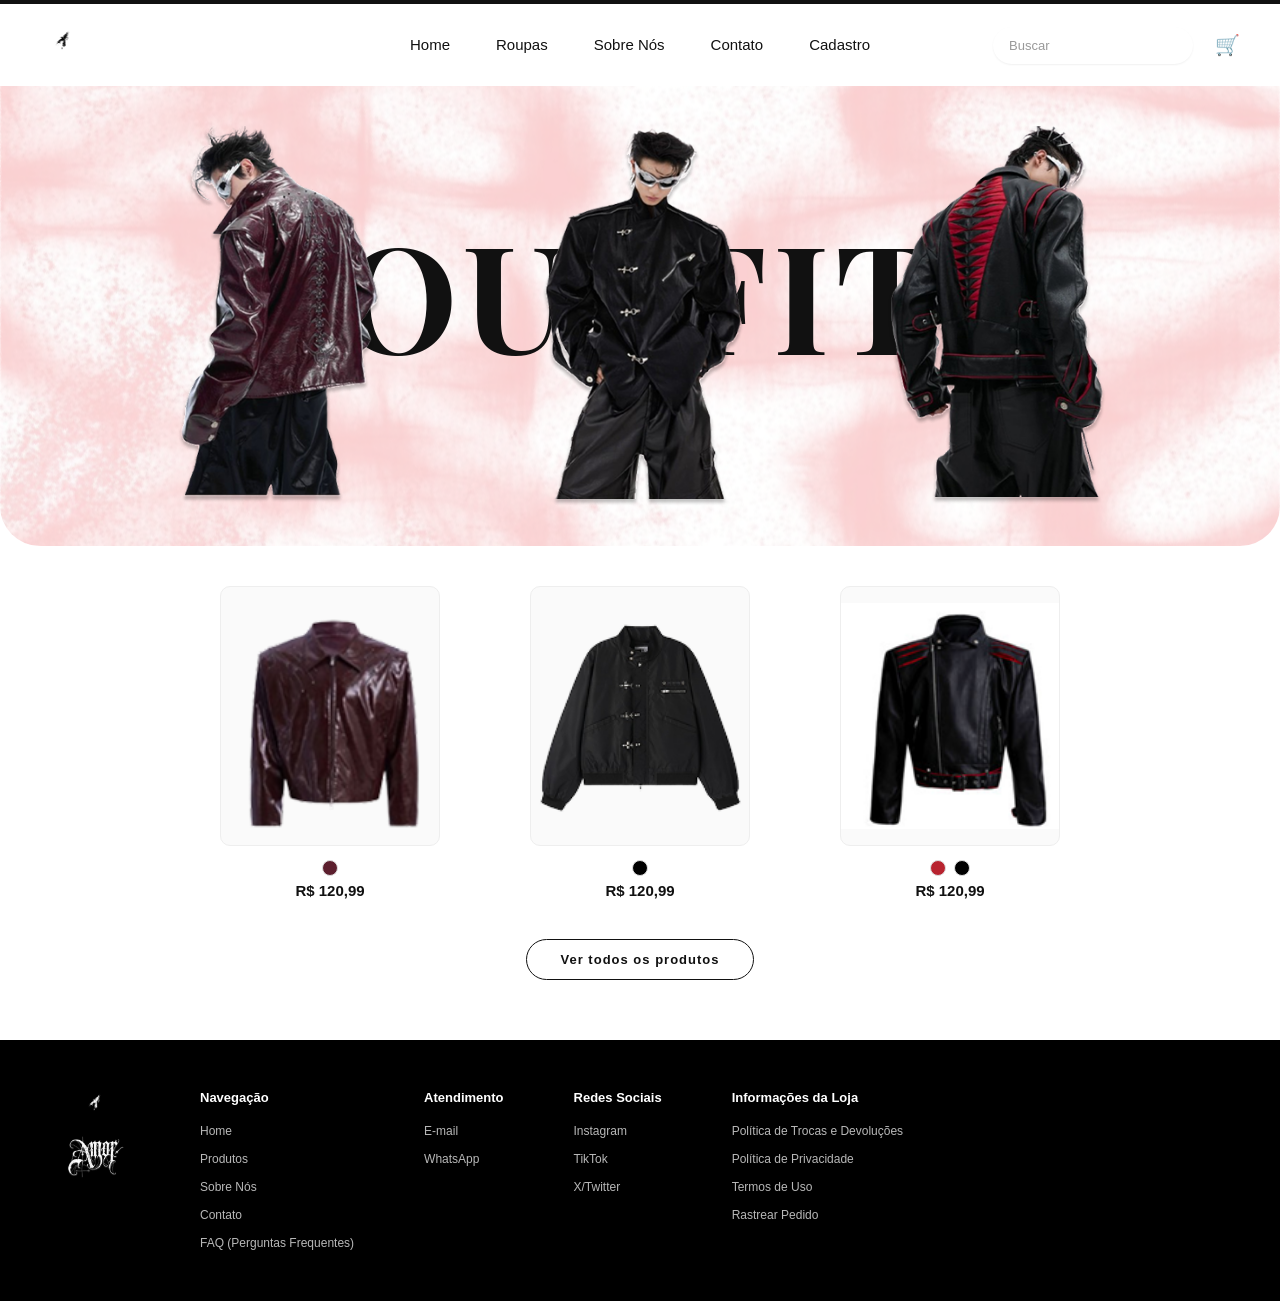
<file: index.html>
<!DOCTYPE html>
<html lang="pt-BR">
<head>
<meta charset="UTF-8">
<meta name="viewport" content="width=device-width, initial-scale=1.0">
<title>ARMOR — Loja</title>
<link rel="preconnect" href="https://fonts.googleapis.com">
<link rel="preconnect" href="https://fonts.gstatic.com" crossorigin>
<link href="https://fonts.googleapis.com/css2?family=Playfair+Display+SC:wght@400;700;900&display=swap" rel="stylesheet">
<link rel="stylesheet" href="styles.css">
</head>
<body class="pagina-inicial">

  <div class="topo"></div>

  <header>
    <div class="logo"><img src="logo-corvo.png" alt="Logo Amor"></div>
    <nav>
      <ul>
        <li><a href="index.html">Home</a></li>
        <li><a href="roupas.html">Roupas</a></li>
        <li><a href="sobre.html">Sobre Nós</a></li>
        <li><a href="contact.html">Contato</a></li>
        <li><a href="cadastro.html">Cadastro</a></li>
      </ul>
    </nav>
    <div class="topo-dir">
      <input type="text" class="busca" placeholder="Buscar">
      <a href="carrinho.html" class="carrinho">🛒</a>
    </div>
  </header>

  <section class="capa">
    <div class="capa-titulo">OUTFIT</div>
    <div class="capa-modelos">
      <div class="modelo">
        <img src="foto1.png" alt="Modelo jaqueta vinho">
      </div>
      <div class="modelo">
        <img src="foto2.png" alt="Modelo jaqueta preta">
      </div>
      <div class="modelo">
        <img src="foto3.png" alt="Modelo jaqueta preta e vermelha">
      </div>
    </div>
  </section>

  <section class="produtos">
    <div class="produto">
      <div class="produto-foto">
        <img src="produto1.png" alt="Jaqueta vinho">
      </div>
      <div class="cores">
        <div class="cor cor-vinho"></div>
      </div>
      <div class="preco">R$ 120,99</div>
    </div>

    <div class="produto">
      <div class="produto-foto">
        <img src="produto2.png" alt="Jaqueta preta">
      </div>
      <div class="cores">
        <div class="cor cor-preto"></div>
      </div>
      <div class="preco">R$ 120,99</div>
    </div>

    <div class="produto">
      <div class="produto-foto">
        <img src="produto3.png" alt="Jaqueta preta e vermelha">
      </div>
      <div class="cores">
        <div class="cor cor-vermelho"></div>
        <div class="cor cor-preto"></div>
      </div>
      <div class="preco">R$ 120,99</div>
    </div>
  </section>

  <div class="vertudo">
    <a href="roupas.html" class="btn-vertudo">Ver todos os produtos</a>
  </div>

  <footer class="rodape">
    <div class="rodape-int">
      <div class="rodape-logo">
        <img src="logo-corvo.png" alt="Corvo" class="logo-corvo-img">
        <img src="amor.png" alt="Amor" class="logo-amor-img">
      </div>

      <div class="rodape-col">
        <h4>Navegação</h4>
        <ul>
          <li><a href="index.html">Home</a></li>
          <li><a href="roupas.html">Produtos</a></li>
          <li><a href="sobre.html">Sobre Nós</a></li>
          <li><a href="contact.html">Contato</a></li>
          <li><a href="#">FAQ (Perguntas Frequentes)</a></li>
        </ul>
      </div>

      <div class="rodape-col">
        <h4>Atendimento</h4>
        <ul>
          <li><a href="mailto:contato@suaempresa.com">E-mail</a></li>
          <li><a href="#">WhatsApp</a></li>
        </ul>
      </div>

      <div class="rodape-col">
        <h4>Redes Sociais</h4>
        <ul>
          <li><a href="#">Instagram</a></li>
          <li><a href="#">TikTok</a></li>
          <li><a href="#">X/Twitter</a></li>
        </ul>
      </div>

      <div class="rodape-col">
        <h4>Informações da Loja</h4>
        <ul>
          <li><a href="#">Política de Trocas e Devoluções</a></li>
          <li><a href="#">Política de Privacidade</a></li>
          <li><a href="#">Termos de Uso</a></li>
          <li><a href="#">Rastrear Pedido</a></li>
        </ul>
      </div>
    </div>
  </footer>

</body>
</html>
</file>
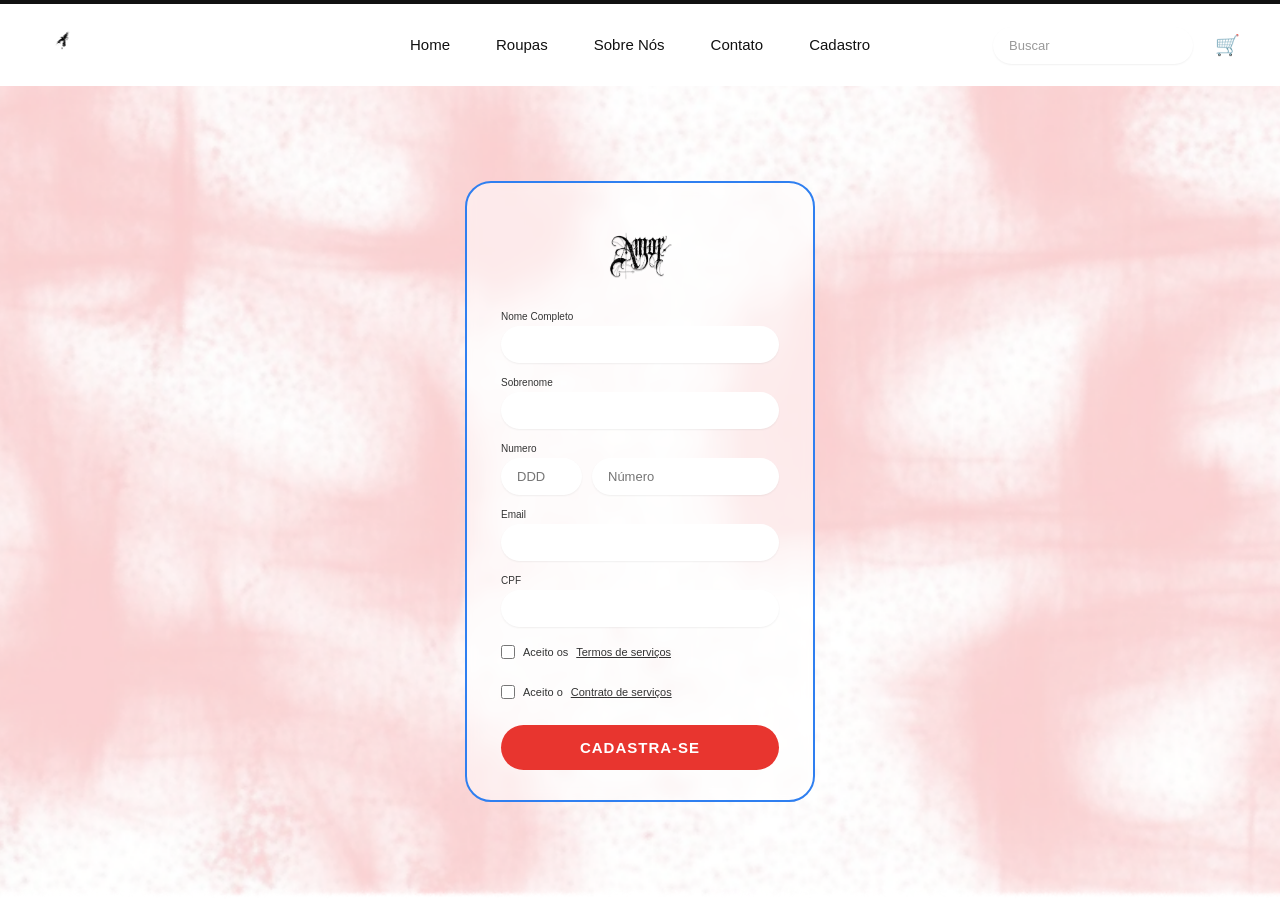
<file: cadastro.html>
<!DOCTYPE html>
<html lang="pt-BR">
<head>
<meta charset="UTF-8">
<meta name="viewport" content="width=device-width, initial-scale=1.0">
<title>Cadastro</title>
<link rel="preconnect" href="https://fonts.googleapis.com">
<link rel="preconnect" href="https://fonts.gstatic.com" crossorigin>
<link href="https://fonts.googleapis.com/css2?family=Playfair+Display+SC:wght@400;700;900&display=swap" rel="stylesheet">
<link rel="stylesheet" href="styles.css">
</head>
<body class="pagina-cadastro">

  <div class="topo"></div>

  <header>
    <div class="logo"><img src="logo-corvo.png" alt="Logo Amor"></div>
    <nav>
      <ul>
        <li><a href="index.html">Home</a></li>
        <li><a href="roupas.html">Roupas</a></li>
        <li><a href="sobre.html">Sobre Nós</a></li>
        <li><a href="contact.html">Contato</a></li>
        <li><a href="cadastro.html">Cadastro</a></li>
      </ul>
    </nav>
    <div class="topo-dir">
      <input type="text" class="busca" placeholder="Buscar">
      <a href="carrinho.html" class="carrinho">🛒</a>
    </div>
  </header>

  <div class="fundo"></div>

  <div class="centro-cadastro">
    <div class="cartao">
      <div class="logo">
        <img src="amor.png" alt="Amor">
      </div>

    <form>
      <label for="nome">Nome Completo</label>
      <input class="input" type="text" id="nome" name="nome" placeholder="">

      <label for="sobrenome">Sobrenome</label>
      <input class="input" type="text" id="sobrenome" name="sobrenome" placeholder="">

      <label>Numero</label>
      <div class="linha-numero">
        <input class="input ddd" type="text" name="ddd" placeholder="DDD">
        <input class="input num" type="text" name="numero" placeholder="Número">
      </div>

      <label for="email">Email</label>
      <input class="input" type="email" id="email" name="email" placeholder="">

      <label for="cpf">CPF</label>
      <input class="input" type="text" id="cpf" name="cpf" placeholder="">

      <div class="checkbox-lista">
        <label class="item-check">
          <input type="checkbox" name="termos">
          Aceito os <a href="#">Termos de serviços</a>
        </label>
        <label class="item-check">
          <input type="checkbox" name="contrato">
          Aceito o <a href="#">Contrato de serviços</a>
        </label>
      </div>

      <button type="submit" class="btn-cadastro">CADASTRA-SE</button>
    </form>
    </div>
  </div>

</body>
</html>
</file>
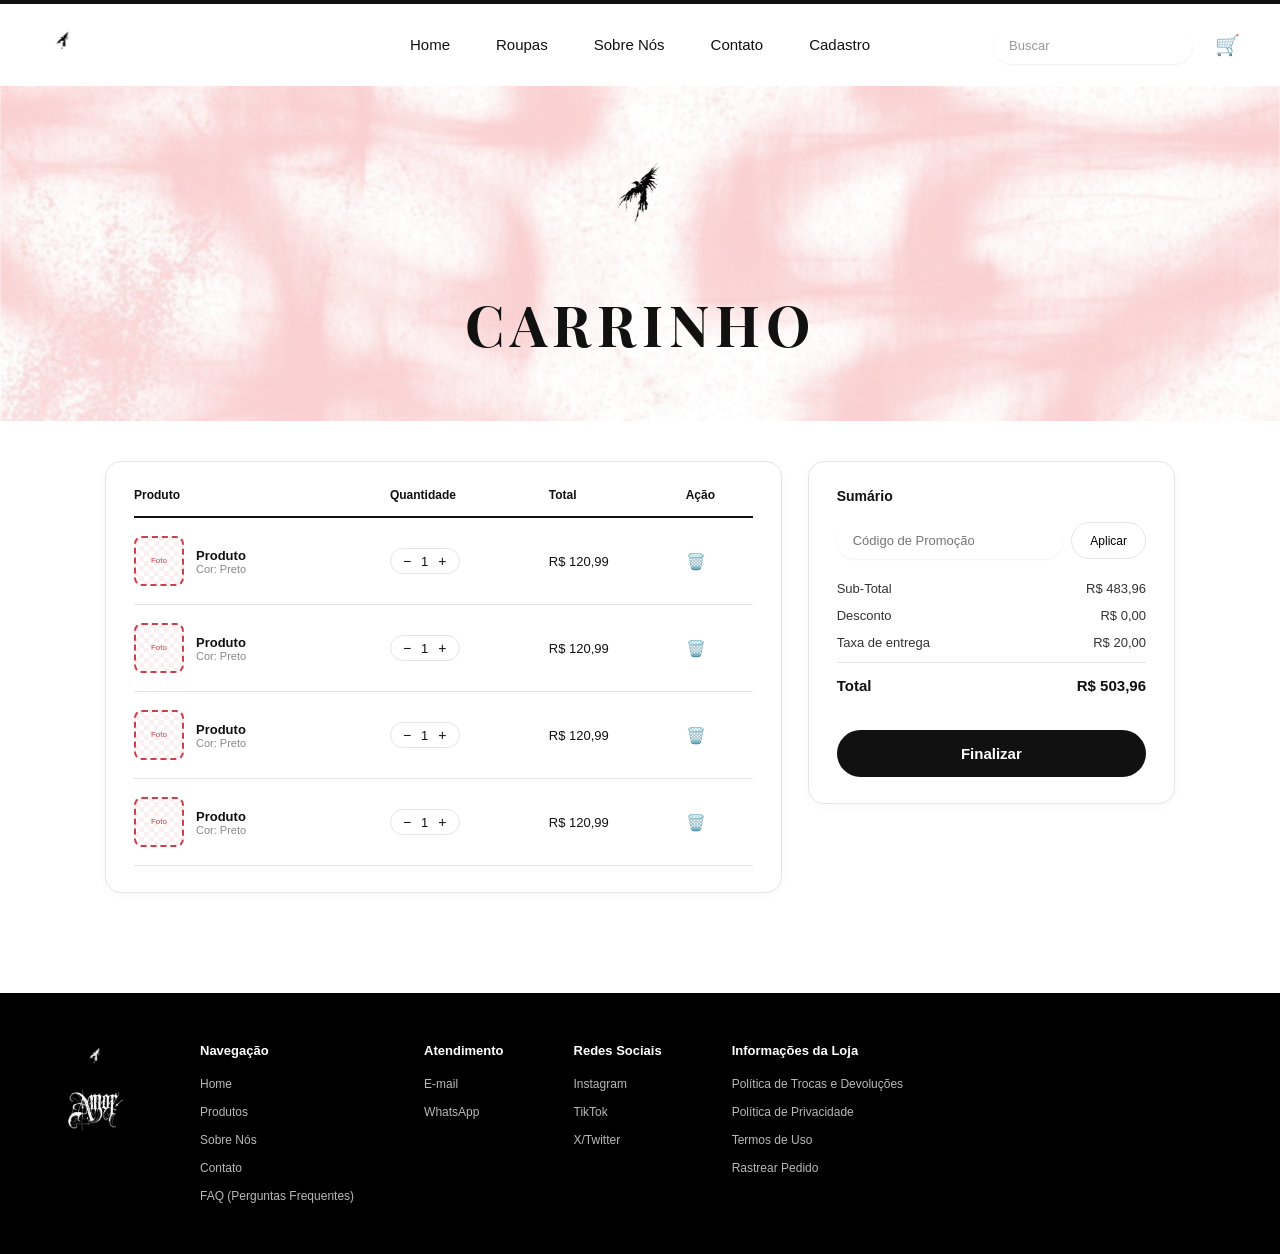
<file: carrinho.html>
<!DOCTYPE html>
<html lang="pt-BR">
<head>
<meta charset="UTF-8">
<meta name="viewport" content="width=device-width, initial-scale=1.0">
<title>Carrinho</title>
<link rel="preconnect" href="https://fonts.googleapis.com">
<link rel="preconnect" href="https://fonts.gstatic.com" crossorigin>
<link href="https://fonts.googleapis.com/css2?family=Playfair+Display+SC:wght@400;700;900&display=swap" rel="stylesheet">
<link rel="stylesheet" href="styles.css">
</head>
<body class="pagina-carrinho">

  <div class="topo"></div>
  <header>
    <div class="logo"><img src="logo-corvo.png" alt="Logo Amor"></div>
    <nav>
      <ul>
        <li><a href="index.html">Home</a></li>
        <li><a href="roupas.html">Roupas</a></li>
        <li><a href="sobre.html">Sobre Nós</a></li>
        <li><a href="contact.html">Contato</a></li>
        <li><a href="cadastro.html">Cadastro</a></li>
      </ul>
    </nav>
    <div class="topo-dir">
      <input type="text" class="busca" placeholder="Buscar">
      <a href="carrinho.html" class="carrinho-icone">🛒</a>
    </div>
  </header>

  <section class="capa">
    <div class="logo-corvo">
      <img src="logo-corvo.png" alt="Corvo">
    </div>
    <div class="capa-titulo">CARRINHO</div>
  </section>

  <section class="conteudo">
    <div class="caixa-carrinho">
      <table>
        <thead>
          <tr>
            <th>Produto</th>
            <th>Quantidade</th>
            <th>Total</th>
            <th>Ação</th>
          </tr>
        </thead>
        <tbody>
          <tr>
            <td>
              <div class="celula-produto">
                <div class="miniatura">Foto</div>
                <div>
                  <div class="nome-produto">Produto</div>
                  <div class="cor-produto">Cor: Preto</div>
                </div>
              </div>
            </td>
            <td>
              <div class="contador"><button>−</button> 1 <button>+</button></div>
            </td>
            <td>R$ 120,99</td>
            <td><button class="btn-lixeira">🗑️</button></td>
          </tr>
          <tr>
            <td>
              <div class="celula-produto">
                <div class="miniatura">Foto</div>
                <div>
                  <div class="nome-produto">Produto</div>
                  <div class="cor-produto">Cor: Preto</div>
                </div>
              </div>
            </td>
            <td>
              <div class="contador"><button>−</button> 1 <button>+</button></div>
            </td>
            <td>R$ 120,99</td>
            <td><button class="btn-lixeira">🗑️</button></td>
          </tr>
          <tr>
            <td>
              <div class="celula-produto">
                <div class="miniatura">Foto</div>
                <div>
                  <div class="nome-produto">Produto</div>
                  <div class="cor-produto">Cor: Preto</div>
                </div>
              </div>
            </td>
            <td>
              <div class="contador"><button>−</button> 1 <button>+</button></div>
            </td>
            <td>R$ 120,99</td>
            <td><button class="btn-lixeira">🗑️</button></td>
          </tr>
          <tr>
            <td>
              <div class="celula-produto">
                <div class="miniatura">Foto</div>
                <div>
                  <div class="nome-produto">Produto</div>
                  <div class="cor-produto">Cor: Preto</div>
                </div>
              </div>
            </td>
            <td>
              <div class="contador"><button>−</button> 1 <button>+</button></div>
            </td>
            <td>R$ 120,99</td>
            <td><button class="btn-lixeira">🗑️</button></td>
          </tr>
        </tbody>
      </table>
    </div>

    <div class="caixa-resumo">
      <h3>Sumário</h3>
      <div class="linha-promo">
        <input class="input-promo" type="text" placeholder="Código de Promoção">
        <button class="btn-promo">Aplicar</button>
      </div>
      <div class="linha-resumo"><span>Sub-Total</span><span>R$ 483,96</span></div>
      <div class="linha-resumo"><span>Desconto</span><span>R$ 0,00</span></div>
      <div class="linha-resumo"><span>Taxa de entrega</span><span>R$ 20,00</span></div>
      <div class="linha-resumo total"><span>Total</span><span>R$ 503,96</span></div>
      <button class="btn-finalizar">Finalizar</button>
    </div>
  </section>

  <footer class="rodape">
    <div class="rodape-int">
      <div class="rodape-logo">
        <img src="logo-corvo.png" alt="Corvo" class="logo-corvo-img">
        <img src="amor.png" alt="Amor" class="logo-amor-img">
      </div>

      <div class="rodape-col">
        <h4>Navegação</h4>
        <ul>
          <li><a href="index.html">Home</a></li>
          <li><a href="roupas.html">Produtos</a></li>
          <li><a href="sobre.html">Sobre Nós</a></li>
          <li><a href="contact.html">Contato</a></li>
          <li><a href="#">FAQ (Perguntas Frequentes)</a></li>
        </ul>
      </div>

      <div class="rodape-col">
        <h4>Atendimento</h4>
        <ul>
          <li><a href="mailto:contato@suaempresa.com">E-mail</a></li>
          <li><a href="#">WhatsApp</a></li>
        </ul>
      </div>

      <div class="rodape-col">
        <h4>Redes Sociais</h4>
        <ul>
          <li><a href="#">Instagram</a></li>
          <li><a href="#">TikTok</a></li>
          <li><a href="#">X/Twitter</a></li>
        </ul>
      </div>

      <div class="rodape-col">
        <h4>Informações da Loja</h4>
        <ul>
          <li><a href="#">Política de Trocas e Devoluções</a></li>
          <li><a href="#">Política de Privacidade</a></li>
          <li><a href="#">Termos de Uso</a></li>
          <li><a href="#">Rastrear Pedido</a></li>
        </ul>
      </div>
    </div>
  </footer>

</body>
</html>
</file>
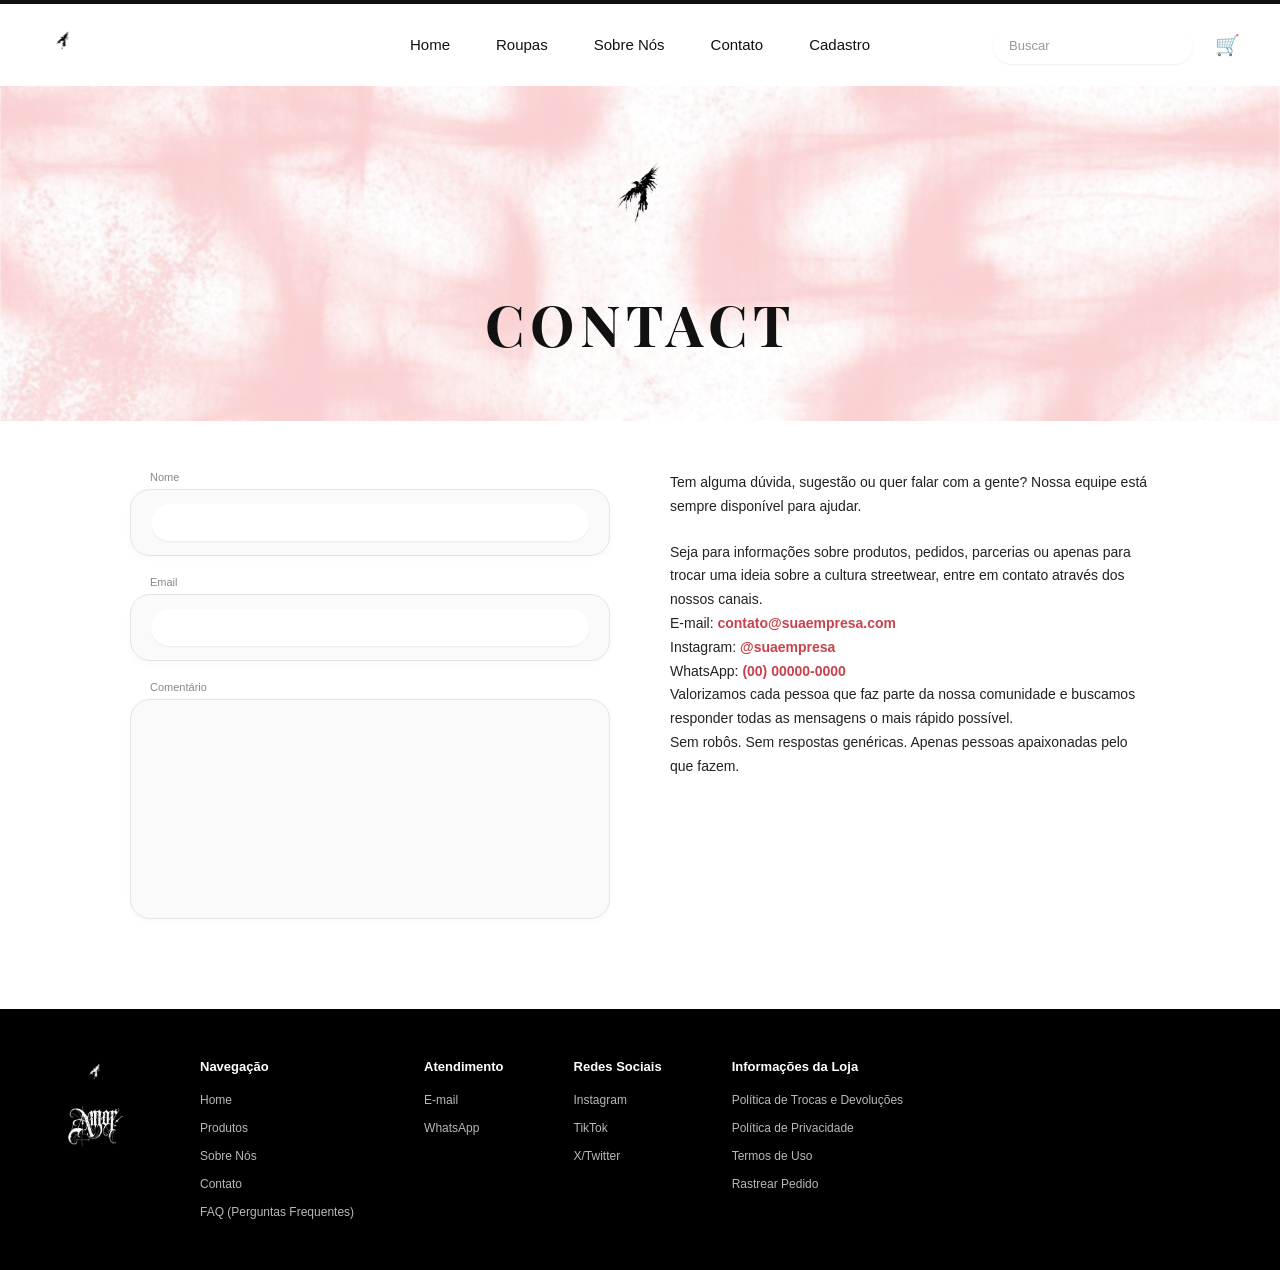
<file: contact.html>
<!DOCTYPE html>
<html lang="pt-BR">
<head>
<meta charset="UTF-8">
<meta name="viewport" content="width=device-width, initial-scale=1.0">
<title>Contato</title>
<link rel="preconnect" href="https://fonts.googleapis.com">
<link rel="preconnect" href="https://fonts.gstatic.com" crossorigin>
<link href="https://fonts.googleapis.com/css2?family=Playfair+Display+SC:wght@400;700;900&display=swap" rel="stylesheet">
<link rel="stylesheet" href="styles.css">
</head>
<body class="pagina-contato">

  <div class="topo"></div>
  <header>
    <div class="logo"><img src="logo-corvo.png" alt="Logo Amor"></div>
    <nav>
      <ul>
        <li><a href="index.html">Home</a></li>
        <li><a href="roupas.html">Roupas</a></li>
        <li><a href="sobre.html">Sobre Nós</a></li>
        <li><a href="contact.html">Contato</a></li>
        <li><a href="cadastro.html">Cadastro</a></li>
      </ul>
    </nav>
    <div class="topo-dir">
      <input type="text" class="busca" placeholder="Buscar">
      <a href="carrinho.html" class="carrinho">🛒</a>
    </div>
  </header>

  <section class="capa">
    <div class="logo-corvo">
      <img src="logo-corvo.png" alt="Corvo">
    </div>
    <div class="capa-titulo">CONTACT</div>
  </section>

  <section class="contato-wrap">
    <form class="form-contato">
      <div>
        <div class="rotulo-campo">Nome</div>
        <div class="caixa-campo"><input type="text" placeholder=""></div>
      </div>
      <div>
        <div class="rotulo-campo">Email</div>
        <div class="caixa-campo"><input type="email" placeholder=""></div>
      </div>
      <div>
        <div class="rotulo-campo">Comentário</div>
        <div class="caixa-campo textarea"><textarea placeholder=""></textarea></div>
      </div>
    </form>

    <div class="info-contato">
      <p>Tem alguma dúvida, sugestão ou quer falar com a gente? Nossa equipe está sempre disponível para ajudar.</p>
      <p>
        Seja para informações sobre produtos, pedidos, parcerias ou apenas para trocar uma ideia sobre a cultura streetwear, entre em contato através dos nossos canais.<br>
        E-mail: <b>contato@suaempresa.com</b><br>
        Instagram: <b>@suaempresa</b><br>
        WhatsApp: <b>(00) 00000-0000</b><br>
        Valorizamos cada pessoa que faz parte da nossa comunidade e buscamos responder todas as mensagens o mais rápido possível.<br>
        Sem robôs. Sem respostas genéricas. Apenas pessoas apaixonadas pelo que fazem.
      </p>
    </div>
  </section>

  <footer class="rodape">
    <div class="rodape-int">
      <div class="rodape-logo">
        <img src="logo-corvo.png" alt="Corvo" class="logo-corvo-img">
        <img src="amor.png" alt="Amor" class="logo-amor-img">
      </div>

      <div class="rodape-col">
        <h4>Navegação</h4>
        <ul>
          <li><a href="index.html">Home</a></li>
          <li><a href="roupas.html">Produtos</a></li>
          <li><a href="sobre.html">Sobre Nós</a></li>
          <li><a href="contact.html">Contato</a></li>
          <li><a href="#">FAQ (Perguntas Frequentes)</a></li>
        </ul>
      </div>

      <div class="rodape-col">
        <h4>Atendimento</h4>
        <ul>
          <li><a href="mailto:contato@suaempresa.com">E-mail</a></li>
          <li><a href="#">WhatsApp</a></li>
        </ul>
      </div>

      <div class="rodape-col">
        <h4>Redes Sociais</h4>
        <ul>
          <li><a href="#">Instagram</a></li>
          <li><a href="#">TikTok</a></li>
          <li><a href="#">X/Twitter</a></li>
        </ul>
      </div>

      <div class="rodape-col">
        <h4>Informações da Loja</h4>
        <ul>
          <li><a href="#">Política de Trocas e Devoluções</a></li>
          <li><a href="#">Política de Privacidade</a></li>
          <li><a href="#">Termos de Uso</a></li>
          <li><a href="#">Rastrear Pedido</a></li>
        </ul>
      </div>
    </div>
  </footer>

</body>
</html>
</file>
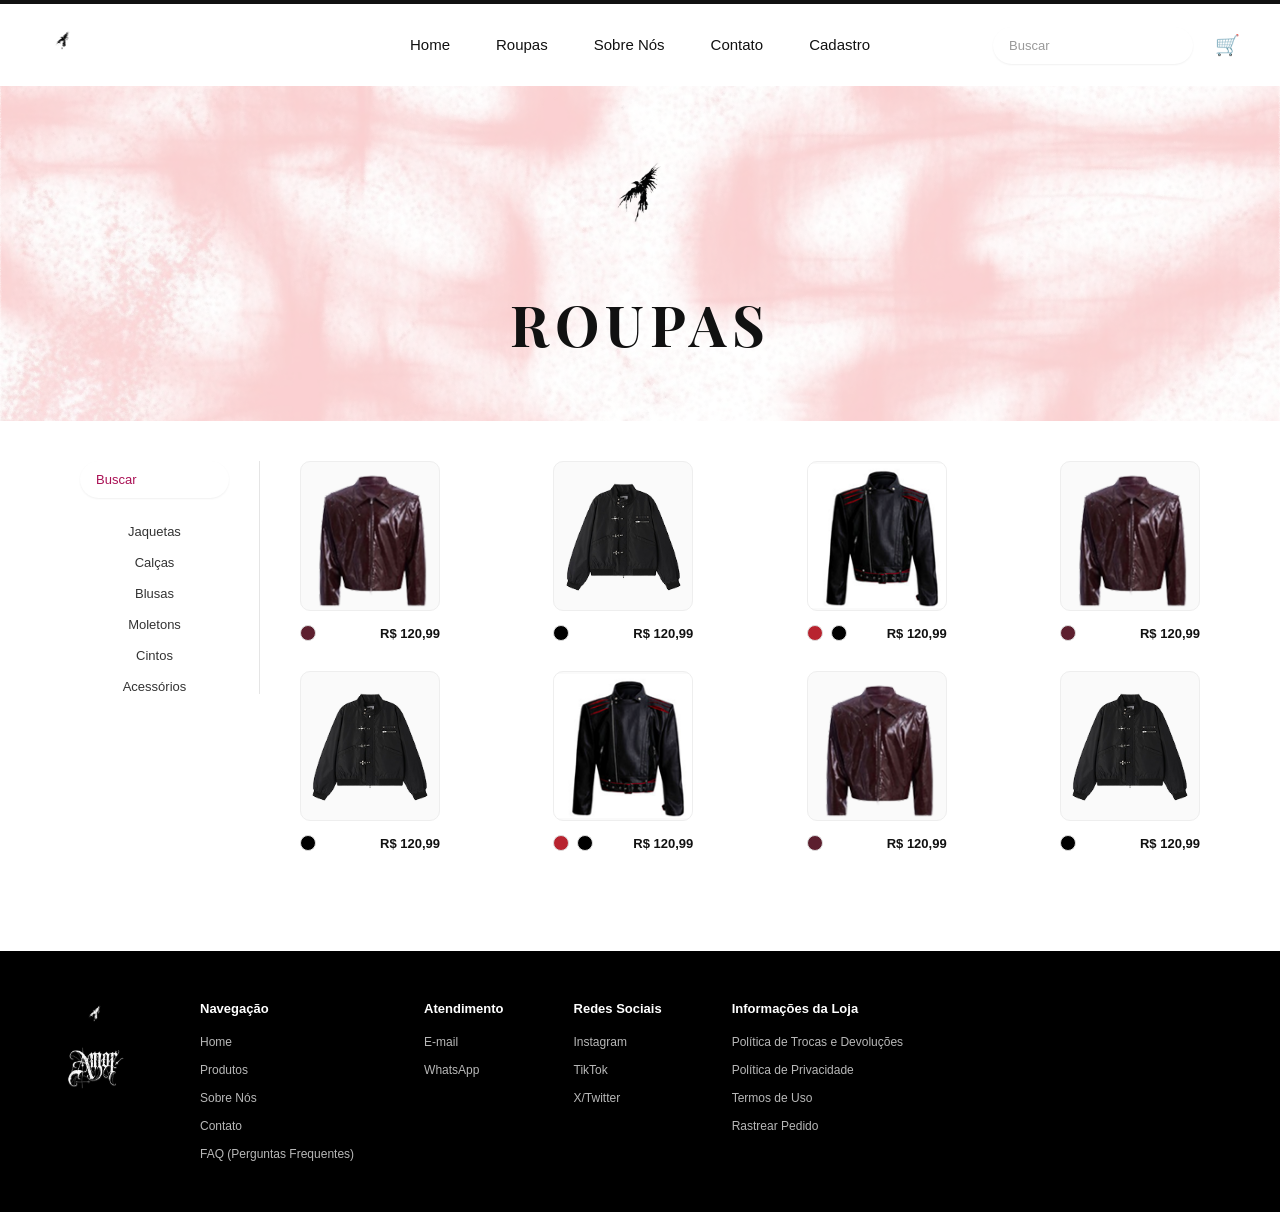
<file: roupas.html>
<!DOCTYPE html>
<html lang="pt-BR">
<head>
<meta charset="UTF-8">
<meta name="viewport" content="width=device-width, initial-scale=1.0">
<title>Roupas</title>
<link rel="preconnect" href="https://fonts.googleapis.com">
<link rel="preconnect" href="https://fonts.gstatic.com" crossorigin>
<link href="https://fonts.googleapis.com/css2?family=Playfair+Display+SC:wght@400;700;900&display=swap" rel="stylesheet">
<link rel="stylesheet" href="styles.css">
</head>
<body class="pagina-roupas">

  <div class="topo"></div>
  <header>
    <div class="logo"><img src="logo-corvo.png" alt="Logo Amor"></div>
    <nav>
      <ul>
        <li><a href="index.html">Home</a></li>
        <li><a href="roupas.html">Roupas</a></li>
        <li><a href="sobre.html">Sobre Nós</a></li>
        <li><a href="contact.html">Contato</a></li>
        <li><a href="cadastro.html">Cadastro</a></li>
      </ul>
    </nav>
    <div class="topo-dir">
      <input type="text" class="busca" placeholder="Buscar">
      <a href="carrinho.html" class="carrinho">🛒</a>
    </div>
  </header>

  <section class="capa">
    <div class="logo-corvo">
      <img src="logo-corvo.png" alt="Corvo">
    </div>
    <div class="capa-titulo">ROUPAS</div>
  </section>

  <section class="conteudo">
    <aside class="lateral">
      <input type="text" class="lateral-busca" placeholder="Buscar">
      <ul class="categorias">
        <li>Jaquetas</li>
        <li>Calças</li>
        <li>Blusas</li>
        <li>Moletons</li>
        <li>Cintos</li>
        <li>Acessórios</li>
      </ul>
    </aside>

    <div class="grade">
      <div class="produto-card">
        <div class="produto-foto"><img src="produto1.png" alt="Jaqueta vinho"></div>
        <div class="produto-meta">
          <div class="cor cor-vinho"></div>
          <div class="preco">R$ 120,99</div>
        </div>
      </div>
      <div class="produto-card">
        <div class="produto-foto"><img src="produto2.png" alt="Jaqueta preta"></div>
        <div class="produto-meta">
          <div class="cor cor-preto"></div>
          <div class="preco">R$ 120,99</div>
        </div>
      </div>
      <div class="produto-card">
        <div class="produto-foto"><img src="produto3.png" alt="Jaqueta preta e vermelha"></div>
        <div class="produto-meta">
          <div class="cor cor-vermelho"></div>
          <div class="cor cor-preto"></div>
          <div class="preco">R$ 120,99</div>
        </div>
      </div>
      <div class="produto-card">
        <div class="produto-foto"><img src="produto1.png" alt="Jaqueta vinho"></div>
        <div class="produto-meta">
          <div class="cor cor-vinho"></div>
          <div class="preco">R$ 120,99</div>
        </div>
      </div>
      <div class="produto-card">
        <div class="produto-foto"><img src="produto2.png" alt="Jaqueta preta"></div>
        <div class="produto-meta">
          <div class="cor cor-preto"></div>
          <div class="preco">R$ 120,99</div>
        </div>
      </div>
      <div class="produto-card">
        <div class="produto-foto"><img src="produto3.png" alt="Jaqueta preta e vermelha"></div>
        <div class="produto-meta">
          <div class="cor cor-vermelho"></div>
          <div class="cor cor-preto"></div>
          <div class="preco">R$ 120,99</div>
        </div>
      </div>
      <div class="produto-card">
        <div class="produto-foto"><img src="produto1.png" alt="Jaqueta vinho"></div>
        <div class="produto-meta">
          <div class="cor cor-vinho"></div>
          <div class="preco">R$ 120,99</div>
        </div>
      </div>
      <div class="produto-card">
        <div class="produto-foto"><img src="produto2.png" alt="Jaqueta preta"></div>
        <div class="produto-meta">
          <div class="cor cor-preto"></div>
          <div class="preco">R$ 120,99</div>
        </div>
      </div>
    </div>
  </section>

  <footer class="rodape">
    <div class="rodape-int">
      <div class="rodape-logo">
        <img src="logo-corvo.png" alt="Corvo" class="logo-corvo-img">
        <img src="amor.png" alt="Amor" class="logo-amor-img">
      </div>

      <div class="rodape-col">
        <h4>Navegação</h4>
        <ul>
          <li><a href="index.html">Home</a></li>
          <li><a href="roupas.html">Produtos</a></li>
          <li><a href="sobre.html">Sobre Nós</a></li>
          <li><a href="contact.html">Contato</a></li>
          <li><a href="#">FAQ (Perguntas Frequentes)</a></li>
        </ul>
      </div>

      <div class="rodape-col">
        <h4>Atendimento</h4>
        <ul>
          <li><a href="mailto:contato@suaempresa.com">E-mail</a></li>
          <li><a href="#">WhatsApp</a></li>
        </ul>
      </div>

      <div class="rodape-col">
        <h4>Redes Sociais</h4>
        <ul>
          <li><a href="#">Instagram</a></li>
          <li><a href="#">TikTok</a></li>
          <li><a href="#">X/Twitter</a></li>
        </ul>
      </div>

      <div class="rodape-col">
        <h4>Informações da Loja</h4>
        <ul>
          <li><a href="#">Política de Trocas e Devoluções</a></li>
          <li><a href="#">Política de Privacidade</a></li>
          <li><a href="#">Termos de Uso</a></li>
          <li><a href="#">Rastrear Pedido</a></li>
        </ul>
      </div>
    </div>
  </footer>

</body>
</html>
</file>
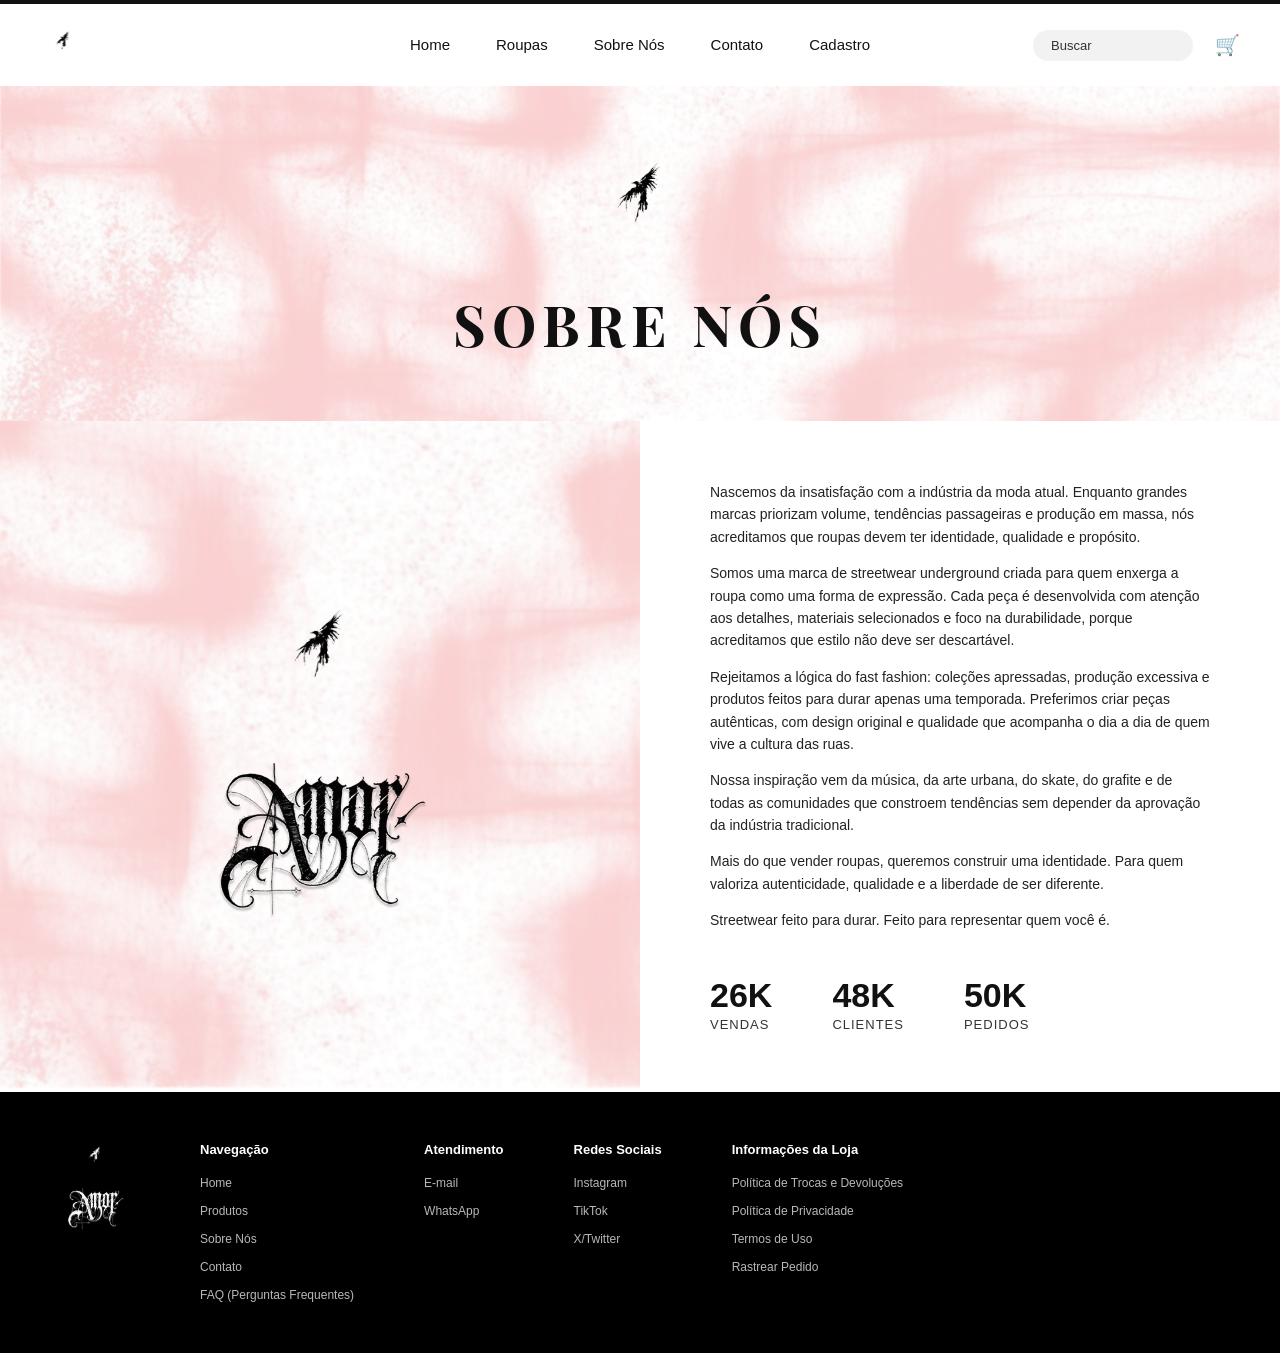
<file: sobre.html>
<!DOCTYPE html>
<html lang="pt-BR">
<head>
<meta charset="UTF-8">
<meta name="viewport" content="width=device-width, initial-scale=1.0">
<title>AMOR — Sobre Nós</title>
<link rel="preconnect" href="https://fonts.googleapis.com">
<link rel="preconnect" href="https://fonts.gstatic.com" crossorigin>
<link href="https://fonts.googleapis.com/css2?family=Playfair+Display+SC:wght@400;700;900&display=swap" rel="stylesheet">
<link rel="stylesheet" href="styles.css">
</head>
<body class="pagina-sobre">

  <div class="topo"></div>

  <header>
    <div class="logo"><img src="logo-corvo.png" alt="Logo Amor"></div>
    <nav>
      <ul>
        <li><a href="index.html">Home</a></li>
        <li><a href="roupas.html">Roupas</a></li>
        <li><a href="sobre.html">Sobre Nós</a></li>
        <li><a href="contact.html">Contato</a></li>
        <li><a href="cadastro.html">Cadastro</a></li>
      </ul>
    </nav>
    <div class="topo-dir">
      <div class="busca">Buscar</div>
      <a href="carrinho.html" class="carrinho">🛒</a>
    </div>
  </header>

  <section class="capa">
    <div class="logo-corvo">
      <img src="logo-corvo.png" alt="Corvo">
    </div>
    <div class="capa-titulo">SOBRE NÓS</div>
  </section>

  <section class="sobre">
    <div class="sobre-foto">
      <img src="logo-corvo.png" alt="Corvo" class="logo-corvo-img">
      <img src="amor.png" alt="Amor" class="logo-amor-img">
    </div>
    <div class="sobre-texto">
      <p>Nascemos da insatisfação com a indústria da moda atual. Enquanto grandes marcas priorizam volume, tendências passageiras e produção em massa, nós acreditamos que roupas devem ter identidade, qualidade e propósito.</p>
      <p>Somos uma marca de streetwear underground criada para quem enxerga a roupa como uma forma de expressão. Cada peça é desenvolvida com atenção aos detalhes, materiais selecionados e foco na durabilidade, porque acreditamos que estilo não deve ser descartável.</p>
      <p>Rejeitamos a lógica do fast fashion: coleções apressadas, produção excessiva e produtos feitos para durar apenas uma temporada. Preferimos criar peças autênticas, com design original e qualidade que acompanha o dia a dia de quem vive a cultura das ruas.</p>
      <p>Nossa inspiração vem da música, da arte urbana, do skate, do grafite e de todas as comunidades que constroem tendências sem depender da aprovação da indústria tradicional.</p>
      <p>Mais do que vender roupas, queremos construir uma identidade. Para quem valoriza autenticidade, qualidade e a liberdade de ser diferente.</p>
      <p>Streetwear feito para durar. Feito para representar quem você é.</p>

      <div class="sobre-numeros">
        <div>
          <div class="stat-valor">26K</div>
          <div class="stat-rotulo">VENDAS</div>
        </div>
        <div>
          <div class="stat-valor">48K</div>
          <div class="stat-rotulo">CLIENTES</div>
        </div>
        <div>
          <div class="stat-valor">50K</div>
          <div class="stat-rotulo">PEDIDOS</div>
        </div>
      </div>
    </div>
  </section>

  <footer class="rodape">
    <div class="rodape-int">
      <div class="rodape-logo">
        <img src="logo-corvo.png" alt="Corvo" class="logo-corvo-img">
        <img src="amor.png" alt="Amor" class="logo-amor-img">
      </div>

      <div class="rodape-col">
        <h4>Navegação</h4>
        <ul>
          <li><a href="index.html">Home</a></li>
          <li><a href="roupas.html">Produtos</a></li>
          <li><a href="sobre.html">Sobre Nós</a></li>
          <li><a href="contact.html">Contato</a></li>
          <li><a href="#">FAQ (Perguntas Frequentes)</a></li>
        </ul>
      </div>

      <div class="rodape-col">
        <h4>Atendimento</h4>
        <ul>
          <li><a href="mailto:contato@suaempresa.com">E-mail</a></li>
          <li><a href="#">WhatsApp</a></li>
        </ul>
      </div>

      <div class="rodape-col">
        <h4>Redes Sociais</h4>
        <ul>
          <li><a href="#">Instagram</a></li>
          <li><a href="#">TikTok</a></li>
          <li><a href="#">X/Twitter</a></li>
        </ul>
      </div>

      <div class="rodape-col">
        <h4>Informações da Loja</h4>
        <ul>
          <li><a href="#">Política de Trocas e Devoluções</a></li>
          <li><a href="#">Política de Privacidade</a></li>
          <li><a href="#">Termos de Uso</a></li>
          <li><a href="#">Rastrear Pedido</a></li>
        </ul>
      </div>
    </div>
  </footer>

</body>
</html>
</file>
<file: styles.css>
*{ box-sizing:border-box; margin:0; padding:0; }

body{
  font-family: 'Helvetica Neue', Arial, sans-serif;
  color: #111111;
  background:#fff;
}

code{
  background:#f2f2f2;
  padding:2px 6px;
  border-radius:4px;
  font-size:13px;
}

.topo{
  height:4px;
  background:#111111;
  width:100%;
}

header{
  display:grid;
  grid-template-columns: 1fr auto 1fr;
  align-items:center;
  padding:18px 40px;
  background:#fff;
}

.logo{
  width:46px;
  height:46px;
  justify-self:start;
}

.logo img{
  width:100%;
  height:100%;
  object-fit:contain;
}

nav{ justify-self:center; }

nav ul{
  display:flex;
  gap:46px;
  list-style:none;
}

nav a{
  text-decoration:none;
  color:#111111;
  font-size:15px;
}

nav a:hover{
  color:#c9414c;
}

.topo-dir{
  display:flex;
  align-items:center;
  gap:22px;
  justify-self:end;
}

.busca{
  background:#f2f2f2;
  border-radius:20px;
  padding:8px 18px;
  font-size:13px;
  color:#333;
  width:160px;
  border:none;
  outline:none;
}

.busca::placeholder{ color:#999; }

.carrinho, .carrinho-icone{
  font-size:20px;
  text-decoration:none;
  color:inherit;
}

.capa{
  position:relative;
  background:url('marmore.png') center/cover no-repeat;
  overflow:hidden;
}

.capa-titulo{
  font-family: 'Playfair Display SC', Georgia, serif;
  font-weight:700;
  letter-spacing:6px;
  color:#111111;
}

.logo-corvo{
  width:140px;
  height:140px;
  margin:0 auto 10px;
}

.logo-corvo img{
  width:100%;
  height:100%;
  object-fit:contain;
}

.pagina-inicial .capa{
  border-radius:0 0 40px 40px;
  padding:40px 0 0 0;
  min-height:460px;
}

.pagina-inicial .capa-titulo{
  position:absolute;
  top:45%;
  left:0;
  right:0;
  transform:translateY(-50%);
  text-align:center;
  font-size:150px;
  z-index:1;
  user-select:none;
  white-space:nowrap;
  overflow:hidden;
}

.capa-modelos{
  position:relative;
  z-index:2;
  display:flex;
  justify-content:center;
  align-items:flex-end;
  gap:60px;
  padding:0 40px;
}

.modelo{
  width:300px;
  height:380px;
}

.modelo img{
  width:100%;
  height:100%;
  object-fit:contain;
  object-position:bottom;
}

.pagina-roupas .capa,
.pagina-contato .capa,
.pagina-carrinho .capa,
.pagina-sobre .capa{
  padding:50px 0 60px;
  text-align:center;
}

.pagina-roupas .capa-titulo,
.pagina-contato .capa-titulo,
.pagina-carrinho .capa-titulo,
.pagina-sobre .capa-titulo{
  font-size:56px;
}

.produtos{
  display:flex;
  justify-content:center;
  gap:90px;
  padding:40px 40px 80px;
  flex-wrap:wrap;
}

.produto{
  width:220px;
  text-align:center;
}

.produto-foto{
  width:220px;
  height:260px;
  border:1px solid #eee;
  background:#fafafa;
  border-radius:10px;
  display:flex;
  align-items:center;
  justify-content:center;
  margin-bottom:14px;
  overflow:hidden;
}

.produto-foto img{
  width:100%;
  height:100%;
  object-fit:contain;
}

.cores{
  display:flex;
  justify-content:center;
  align-items:center;
  gap:8px;
  margin-bottom:6px;
}

.cor{
  width:16px;
  height:16px;
  border-radius:50%;
  border:1px solid #ddd;
}

.cor-vinho{ background:#5c1f2e; }
.cor-preto{ background:#000; }
.cor-vermelho{ background:#b8232f; }

.preco{
  font-size:15px;
  font-weight:600;
  color:#111111;
}

.vertudo{
  text-align:center;
  margin-top:-40px;
  margin-bottom:60px;
}

.btn-vertudo{
  display:inline-block;
  border:1.5px solid #111111;
  color:#111111;
  text-decoration:none;
  font-size:13px;
  font-weight:600;
  letter-spacing:1px;
  padding:12px 34px;
  border-radius:30px;
  transition:all .15s ease;
}

.btn-vertudo:hover{
  background:#111111;
  color:#fff;
}

.sobre{
  display:flex;
  min-height:620px;
}

.sobre-foto{
  width:50%;
  background:url('marmore.png') center/cover no-repeat;
  display:flex;
  flex-direction:column;
  align-items:center;
  justify-content:center;
  padding:20px;
}

.sobre-foto img{
  display:block;
}

.sobre-foto img.logo-corvo-img{
  width:35%;
  max-width:160px;
  margin-bottom:10px;
}

.sobre-foto img.logo-amor-img{
  width:60%;
  max-width:260px;
}

.sobre-texto{
  width:50%;
  display:flex;
  flex-direction:column;
  justify-content:center;
  padding:60px 70px;
}

.sobre-texto p{
  font-size:14px;
  line-height:1.6;
  color:#222;
  margin-bottom:14px;
}

.sobre-numeros{
  display:flex;
  gap:60px;
  margin-top:30px;
}

.stat-valor{
  font-size:34px;
  font-weight:800;
  color:#111111;
}

.stat-rotulo{
  font-size:13px;
  letter-spacing:1px;
  color:#333;
  margin-top:2px;
}

.conteudo{
  display:flex;
  max-width:1200px;
  margin:0 auto;
  padding:40px 40px 100px;
  gap:40px;
  align-items:flex-start;
}

.lateral{
  width:180px;
  flex-shrink:0;
  border-right:1px solid #e5e5e5;
  padding-right:30px;
}

.lateral-busca{
  background:#fbdede;
  border-radius:20px;
  padding:9px 18px;
  font-size:13px;
  color:#a15;
  margin-bottom:26px;
  border:none;
  outline:none;
  width:100%;
}

.lateral-busca::placeholder{ color:#a15; }

.categorias{
  list-style:none;
  display:flex;
  flex-direction:column;
  gap:16px;
}

.categorias li{
  font-size:13px;
  color:#333;
  text-align:center;
  cursor:pointer;
}

.categorias li:hover{ color:#c9414c; }

.grade{
  flex:1;
  display:grid;
  grid-template-columns: repeat(4, 140px);
  justify-content:space-between;
  gap:30px 20px;
}

.produto-card{ text-align:left; }

.produto-card .produto-foto{
  width:140px;
  height:150px;
}

.produto-meta{
  display:flex;
  align-items:center;
  gap:8px;
}

.produto-meta .preco{
  font-size:13px;
  margin-left:auto;
}

.contato-wrap{
  display:flex;
  gap:60px;
  max-width:1100px;
  margin:0 auto;
  padding:50px 40px 90px;
  flex-wrap:wrap;
}

.form-contato{
  flex:1;
  min-width:280px;
  display:flex;
  flex-direction:column;
  gap:20px;
}

.rotulo-campo{
  font-size:11px;
  color:#888;
  margin-bottom:6px;
  margin-left:20px;
}

.caixa-campo{
  background:#fafafa;
  border:1px solid #e5e5e5;
  border-radius:20px;
  padding:14px 20px;
  box-shadow:0 2px 6px rgba(0,0,0,0.03);
}

.caixa-campo.textarea{ min-height:220px; }

.caixa-campo input,
.caixa-campo textarea{
  border:none;
  outline:none;
  width:100%;
  font-size:14px;
  background:transparent;
  resize:none;
  font-family:inherit;
}

.caixa-campo.textarea textarea{ min-height:180px; }

.info-contato{
  flex:1;
  min-width:280px;
  font-size:14px;
  line-height:1.7;
  color:#222;
}

.info-contato p{ margin-bottom:22px; }
.info-contato b{ color:#c9414c; }

.caixa-carrinho, .caixa-resumo{
  background:#fff;
  border:1px solid #e5e5e5;
  border-radius:16px;
  padding:26px 28px;
  box-shadow:0 2px 10px rgba(0,0,0,0.03);
}

.caixa-carrinho{ flex:2; min-width:400px; }
.caixa-resumo{ flex:1; min-width:280px; }

.pagina-carrinho .conteudo{
  max-width:1150px;
  gap:26px;
  flex-wrap:wrap;
}

table{ width:100%; border-collapse:collapse; }

thead th{
  text-align:left;
  font-size:12px;
  font-weight:700;
  color:#111111;
  padding-bottom:14px;
  border-bottom:2px solid #111111;
}

tbody td{
  padding:18px 0;
  border-bottom:1px solid #e5e5e5;
  font-size:13px;
  vertical-align:middle;
}

.celula-produto{
  display:flex;
  align-items:center;
  gap:12px;
}

.miniatura{
  width:50px;
  height:50px;
  border:2px dashed #c9414c;
  background: repeating-conic-gradient(rgba(201,65,76,0.08) 0% 25%, #fff 0% 50%) 50% / 10px 10px;
  border-radius:8px;
  flex-shrink:0;
  display:flex;
  align-items:center;
  justify-content:center;
  font-size:8px;
  color:#c9414c;
  text-align:center;
  line-height:1.1;
}

.nome-produto{ font-weight:600; font-size:13px; }
.cor-produto{ font-size:11px; color:#888; }

.contador{
  display:inline-flex;
  align-items:center;
  gap:10px;
  border:1px solid #e5e5e5;
  border-radius:20px;
  padding:4px 12px;
  font-size:13px;
}

.contador button{
  border:none;
  background:none;
  font-size:14px;
  cursor:pointer;
  color:#111111;
}

.btn-lixeira{
  border:none;
  background:none;
  font-size:16px;
  cursor:pointer;
}

.caixa-resumo h3{ font-size:14px; margin-bottom:18px; }

.linha-promo{
  display:flex;
  gap:8px;
  margin-bottom:22px;
}

.input-promo{
  flex:1;
  border:1px solid #e5e5e5;
  border-radius:20px;
  padding:9px 16px;
  font-size:12px;
  outline:none;
}

.btn-promo{
  border:1px solid #e5e5e5;
  border-radius:20px;
  padding:9px 18px;
  font-size:12px;
  background:#fff;
  cursor:pointer;
}

.linha-resumo{
  display:flex;
  justify-content:space-between;
  font-size:13px;
  margin-bottom:12px;
  color:#333;
}

.linha-resumo.total{
  font-weight:700;
  font-size:15px;
  color:#111111;
  border-top:1px solid #e5e5e5;
  padding-top:14px;
  margin-top:6px;
}

.btn-finalizar{
  width:100%;
  margin-top:24px;
  background:#111111;
  color:#fff;
  border:none;
  border-radius:30px;
  padding:15px 0;
  font-size:15px;
  font-weight:600;
  cursor:pointer;
}

.btn-finalizar:hover{ filter:brightness(1.2); }

.centro-cadastro{
  min-height:calc(100vh - 90px);
  display:flex;
  align-items:center;
  justify-content:center;
  padding:30px;
}

.fundo{
  position:fixed;
  inset:0;
  z-index:-1;
  background:url('marmore.png') center/cover no-repeat;
}

.cartao{
  width:100%;
  max-width:350px;
  background:rgba(255,255,255,0.55);
  backdrop-filter:blur(6px);
  border:2px solid #2f7ff0;
  border-radius:26px;
  padding:34px 34px 30px;
}

.cartao .logo{
  width:100%;
  height:70px;
  display:flex;
  align-items:center;
  justify-content:center;
  margin-bottom:24px;
}

.cartao .logo img{
  max-width:80%;
  max-height:80%;
  object-fit:contain;
}

form label{
  display:block;
  font-size:10px;
  color:#333;
  margin-bottom:4px;
  margin-top:14px;
}

form label:first-of-type{ margin-top:0; }

.input, input[type="text"], input[type="email"]{
  width:100%;
  border:none;
  outline:none;
  background:#ffffff;
  border-radius:20px;
  padding:11px 16px;
  font-size:13px;
  color:#222;
  box-shadow:0 1px 2px rgba(0,0,0,0.06);
}

.linha-numero{ display:flex; gap:10px; }
.linha-numero .ddd{ width:30%; }
.linha-numero .num{ width:70%; }

.checkbox-lista{
  margin-top:18px;
  display:flex;
  flex-direction:column;
  gap:8px;
}

.item-check{
  display:flex;
  align-items:center;
  gap:8px;
  font-size:11px;
  color:#333;
}

.item-check input{ width:14px; height:14px; }
.item-check a{ color:#333; text-decoration:underline; }

.btn-cadastro{
  width:100%;
  margin-top:22px;
  background:#e8352f;
  color:#fff;
  border:none;
  border-radius:30px;
  padding:14px 0;
  font-size:15px;
  font-weight:700;
  letter-spacing:1px;
  cursor:pointer;
}

.btn-cadastro:hover{ filter:brightness(1.05); }

.rodape{
  background:#000;
  color:#e8e8e8;
  padding:50px 60px;
}

.rodape-int{
  display:flex;
  gap:70px;
  flex-wrap:wrap;
}

.rodape-logo{
  display:flex;
  flex-direction:column;
  align-items:center;
  flex-shrink:0;
}

.rodape-logo img{
  filter:invert(1);
}

.rodape-logo img.logo-corvo-img{
  width:40px;
  margin-bottom:6px;
}

.rodape-logo img.logo-amor-img{
  width:70px;
}

.rodape-col h4{
  font-size:13px;
  font-weight:600;
  color:#fff;
  margin-bottom:16px;
}

.rodape-col ul{
  list-style:none;
  display:flex;
  flex-direction:column;
  gap:10px;
}

.rodape-col a{
  font-size:12px;
  color:#b8b8b8;
  text-decoration:none;
}

.rodape-col a:hover{ color:#fff; }

@media (max-width:1000px){
  .pagina-inicial .capa-titulo{ font-size:90px; }
  .capa-modelos{ gap:20px; flex-wrap:wrap; }
  .modelo{ width:45%; height:300px; }
  .produtos{ gap:40px; }
  nav ul{ gap:20px; }
  header{ padding:14px 18px; }
}

@media (max-width:900px){
  .sobre{ flex-direction:column; }
  .sobre-foto, .sobre-texto{ width:100%; }
  .sobre-texto{ padding:40px 24px; }
  .sobre-numeros{ flex-wrap:wrap; gap:30px; }
  .conteudo{ flex-direction:column; }
  .lateral{ width:100%; border-right:none; border-bottom:1px solid #e5e5e5; padding-right:0; padding-bottom:20px; }
  .categorias{ flex-direction:row; flex-wrap:wrap; justify-content:center; }
  .grade{ grid-template-columns: repeat(2, 140px); justify-content:center; }
}

@media (max-width:800px){
  .pagina-carrinho thead th:nth-child(3),
  .pagina-carrinho tbody td:nth-child(3){ display:none; }
}

@media (max-width:700px){
  .rodape{ padding:40px 24px; }
  .rodape-int{ gap:34px; }
}

@media (max-width:600px){
  .pagina-inicial .capa-titulo{ font-size:46px; }
  nav ul{ display:none; }
  .busca{ width:100px; }
  .modelo{ width:100%; height:260px; }
}

@media (max-width:500px){
  .centro-cadastro{ flex-direction:column; }
}
</file>
